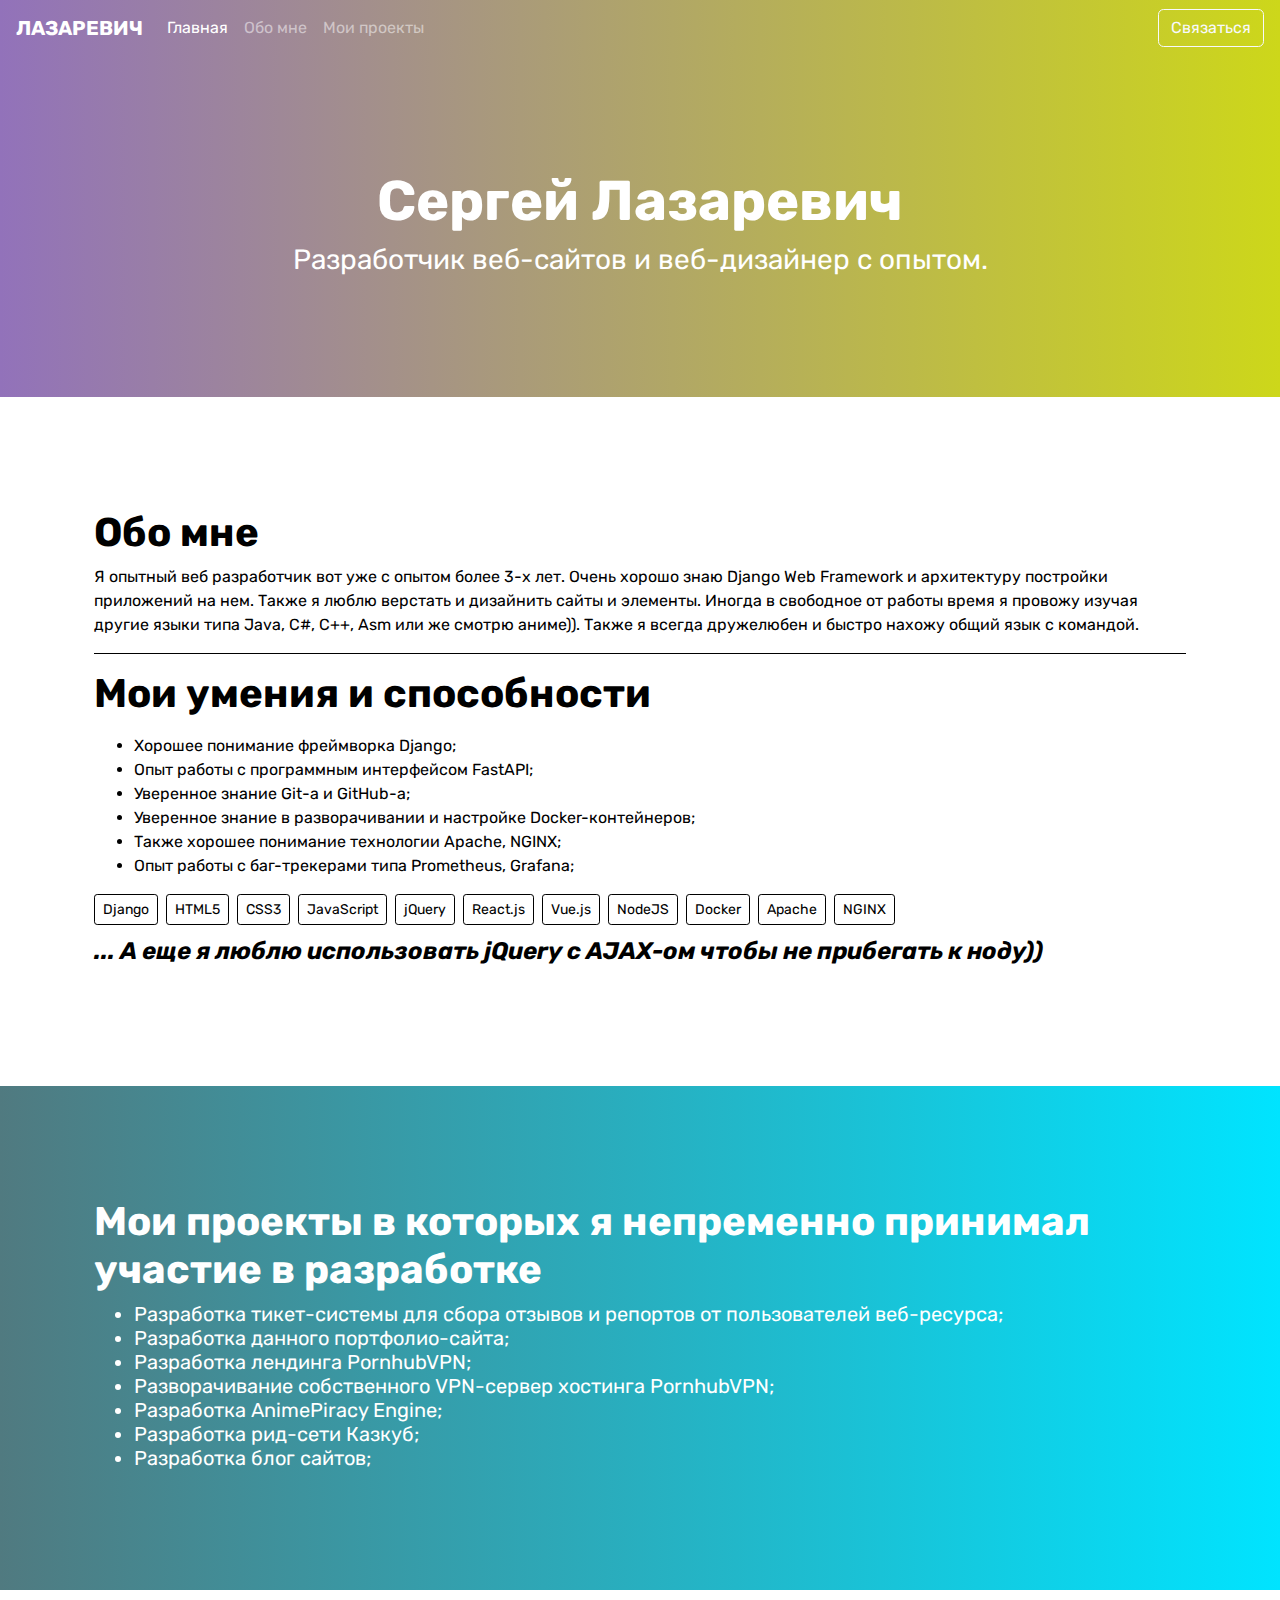
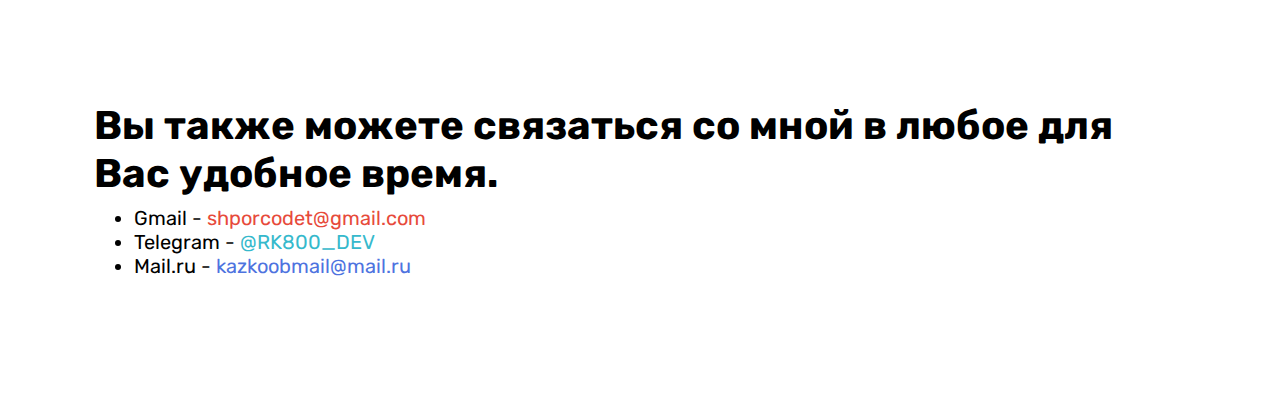
<file: index.html>
<!DOCTYPE html>
<html>
<head>
  <title>Lazarevich | Resume</title>
  <meta name="viewport" content="width=device-width, initial-scale=1.0">
  <meta content="text/html; charset=utf-8" http-equiv="Content-Type">
  <meta name="description" content="Сергей Лазаревич - разработчик веб-приложений и веб-дизайнер с опытом.">
  <meta property="og:image" content="assets/img/image.jpg">
  <meta property="og:image:height" content="1024"/>
  <meta property="og:image:width" content="1024"/>
  <meta property="og:site_name" content="Sergey Lazarevic"/>
  <meta property="og:title" content="Sergey Lazarevic CV"/>
  <meta property="og:description" content="Web Developer with more than 4 years of programming experience."/>
  <link rel="stylesheet" type="text/css" href="assets/css/bootstrap.css">
  <link rel="stylesheet" type="text/css" href="assets/css/styles.css">
  <link rel="preconnect" href="https://fonts.gstatic.com">
  <link href="https://fonts.googleapis.com/css2?family=Rubik:ital,wght@0,300;0,400;0,500;0,600;0,700;0,800;0,900;1,300;1,400;1,500;1,600;1,700;1,800;1,900&display=swap" rel="stylesheet">
</head>
<body>
<nav class="navbar navbar-expand-lg navbar-dark fixed-top bg-welcome-gradient">
    <a class="navbar-brand font-weight-bolder" href="#heromain">ЛАЗАРЕВИЧ</a>
    <button class="navbar-toggler" type="button" data-toggle="collapse" data-target="#navbarColor01" aria-controls="navbarColor01" aria-expanded="false" aria-label="Toggle navigation">
      <span class="navbar-toggler-icon"></span>
    </button>

    <div class="collapse navbar-collapse" id="navbarColor01">
      <ul class="navbar-nav mr-auto">
        <li class="nav-item active">
          <a class="nav-link" href="#heromain">Главная <span class="sr-only">(current)</span></a>
        </li>
        <li class="nav-item">
          <a class="nav-link" href="#aboutme">Обо мне</a>
        </li>
        <li class="nav-item">
          <a class="nav-link" href="#myprojects">Мои проекты</a>
        </li>
      </ul>
      <ul class="navbar-nav">
        <li class="nav-item">
          <a href="#contactme" class="btn btn-outline-light">Связаться</a>
        </li>
      </ul>
    </div>
  </nav>
  <div class="jumbotron bg-welcome-gradient hero-jumbotron" id="heromain">
    <div class="container py-5">
    <h1 class="font-weight-bolder text-white text-center display-4">Сергей Лазаревич</h1>
    <h3 class="text-center text-white">Разработчик веб-сайтов и веб-дизайнер с опытом.</h3>
    </div>
  </div>
  <div class="jumbotron about-me" id="aboutme">
    <div class="container py-5">
    <h2 class="h1 font-weight-bolder">Обо мне</h2>
    <p>Я опытный веб разработчик вот уже с опытом более 3-х лет. Очень хорошо знаю Django Web Framework и архитектуру постройки приложений на нем. Также я люблю верстать и дизайнить сайты и элементы. Иногда в свободное от работы время я провожу изучая другие языки типа Java, C#, C++, Asm или же смотрю аниме)). Также я всегда дружелюбен и быстро нахожу общий язык с командой.</p>
    <hr class="bg-dark">
    <h2 class="h1 font-weight-bolder">Мои умения и способности</h2>
    <p>
      <ul>
        <li>Хорошее понимание фреймворка Django;</li>
        <li>Опыт работы с программным интерфейсом FastAPI;</li>
        <li>Уверенное знание Git-a и GitHub-а;</li>
        <li>Уверенное знание в разворачивании и настройке Docker-контейнеров;</li>
        <li>Также хорошее понимание технологии Apache, NGINX;</li>
        <li>Опыт работы с баг-трекерами типа Prometheus, Grafana;</li>
      </ul>
    </p>
    <div class="button-box mb-2">
      <span class="mr-1 mb-1 btn btn-outline-dark btn-sm">Django</span>
      <span class="mr-1 mb-1 btn btn-outline-dark btn-sm">HTML5</span>
      <span class="mr-1 mb-1 btn btn-outline-dark btn-sm">CSS3</span>
      <span class="mr-1 mb-1 btn btn-outline-dark btn-sm">JavaScript</span>
      <span class="mr-1 mb-1 btn btn-outline-dark btn-sm">jQuery</span>
      <span class="mr-1 mb-1 btn btn-outline-dark btn-sm">React.js</span>
      <span class="mr-1 mb-1 btn btn-outline-dark btn-sm">Vue.js</span>
      <span class="mr-1 mb-1 btn btn-outline-dark btn-sm">NodeJS</span>
      <span class="mr-1 mb-1 btn btn-outline-dark btn-sm">Docker</span>
      <span class="mr-1 mb-1 btn btn-outline-dark btn-sm">Apache</span>
      <span class="mr-1 mb-1 btn btn-outline-dark btn-sm">NGINX</span>
    </div>
    <h4 class="font-weight-bold font-italic">... А еще я люблю использовать jQuery с AJAX-ом чтобы не прибегать к ноду))</h4> 
    </div>
  </div>
  <div class="jumbotron my-projects bg-info" id="myprojects">
    <div class="container py-5">
    <h2 class="h1 font-weight-bolder text-white">Мои проекты в которых я непременно принимал участие в разработке</h2>
    <ul class="text-white h5">
      <li>Разработка тикет-системы для сбора отзывов и репортов от пользователей веб-ресурса;</li>
      <li>Разработка данного портфолио-сайта;</li>
      <li>Разработка лендинга PornhubVPN;</li>
      <li>Разворачивание собственного VPN-сервер хостинга PornhubVPN;</li>
      <li>Разработка AnimePiracy Engine;</li>
      <li>Разработка рид-сети Казкуб;</li>
      <li>Разработка блог сайтов;</li>
    </ul>
    </div>
  </div>
  <div class="jumbotron about-me" id="contactme">
    <div class="container py-5">
    <h3 class="h1 font-weight-bolder">Вы также можете связаться со мной в любое для Вас удобное время.</h3>
    <ul class="h5">
      <li>Gmail    - <a href="mailto:shporcodet@gmail.com" class="text-danger">shporcodet@gmail.com</a></li>
      <li>Telegram - <a href="https://t.me/RK800_DEV" class="text-info">@RK800_DEV</a></li>
      <li>Mail.ru  - <a href="mailto:kazkoobmail@mail.ru" class="text-primary">kazkoobmail@mail.ru</a></li>
    </ul>
    </div>
  </div>
  <script type="text/javascript" src="assets/js/jquery.js"></script>
  <script type="text/javascript" src="assets/js/bundle.js"></script>
  <script type="text/javascript" src="assets/js/bootstrap.js"></script>
</body>
</html>
</file>
<file: assets/css/styles.css>
body {
  background: white;
  font-family: "Rubik";
  padding-top: 56px;
  color: black;
}
h1, h2, h3, h4, h5, h6 {
  font-family: "Rubik";
}
.h1, .h2, .h3, .h4, .h5, .h6{
  font-family: "Rubik";
}
.jumbotron {
  border-radius: 0px;
}


/* THREADBOX OFFICIAL THEME */
.card {
  border-radius: 6px;
}
.btn-outline-dark {
  color: black;
  border-color: black;
}
.btn-outline-dark:hover {
  color: white;
  border-color: black;
  background-color: black;
}
.post-title {
  color: black;
}
.post-title:hover {
  color: black;
}
.bg-dark {
  background: #000000 !important;
}
.border-none {
  border: none;
}
.mt-2rem {
  margin-top: 2rem;
}
.bg-welcome-gradient {
  background: rgb(36,28,0);
  background: linear-gradient(90deg, rgba(36,28,0,1) 0%, rgba(146,114,186,1) 0%, rgba(205,215,26,1) 100%, rgba(190,255,0,1) 100%);
}
.hero-jumbotron {
  margin-bottom: 0px;
}
.about-me {
  background-color: white;
  margin-bottom: 0px;
}
.my-projects {
  background: rgb(36,28,0);
  background: linear-gradient(90deg, rgba(36,28,0,1) 0%, rgba(80,122,128,1) 0%, rgba(0,228,255,1) 100%);
  margin-bottom: 0px;
}
</file>
